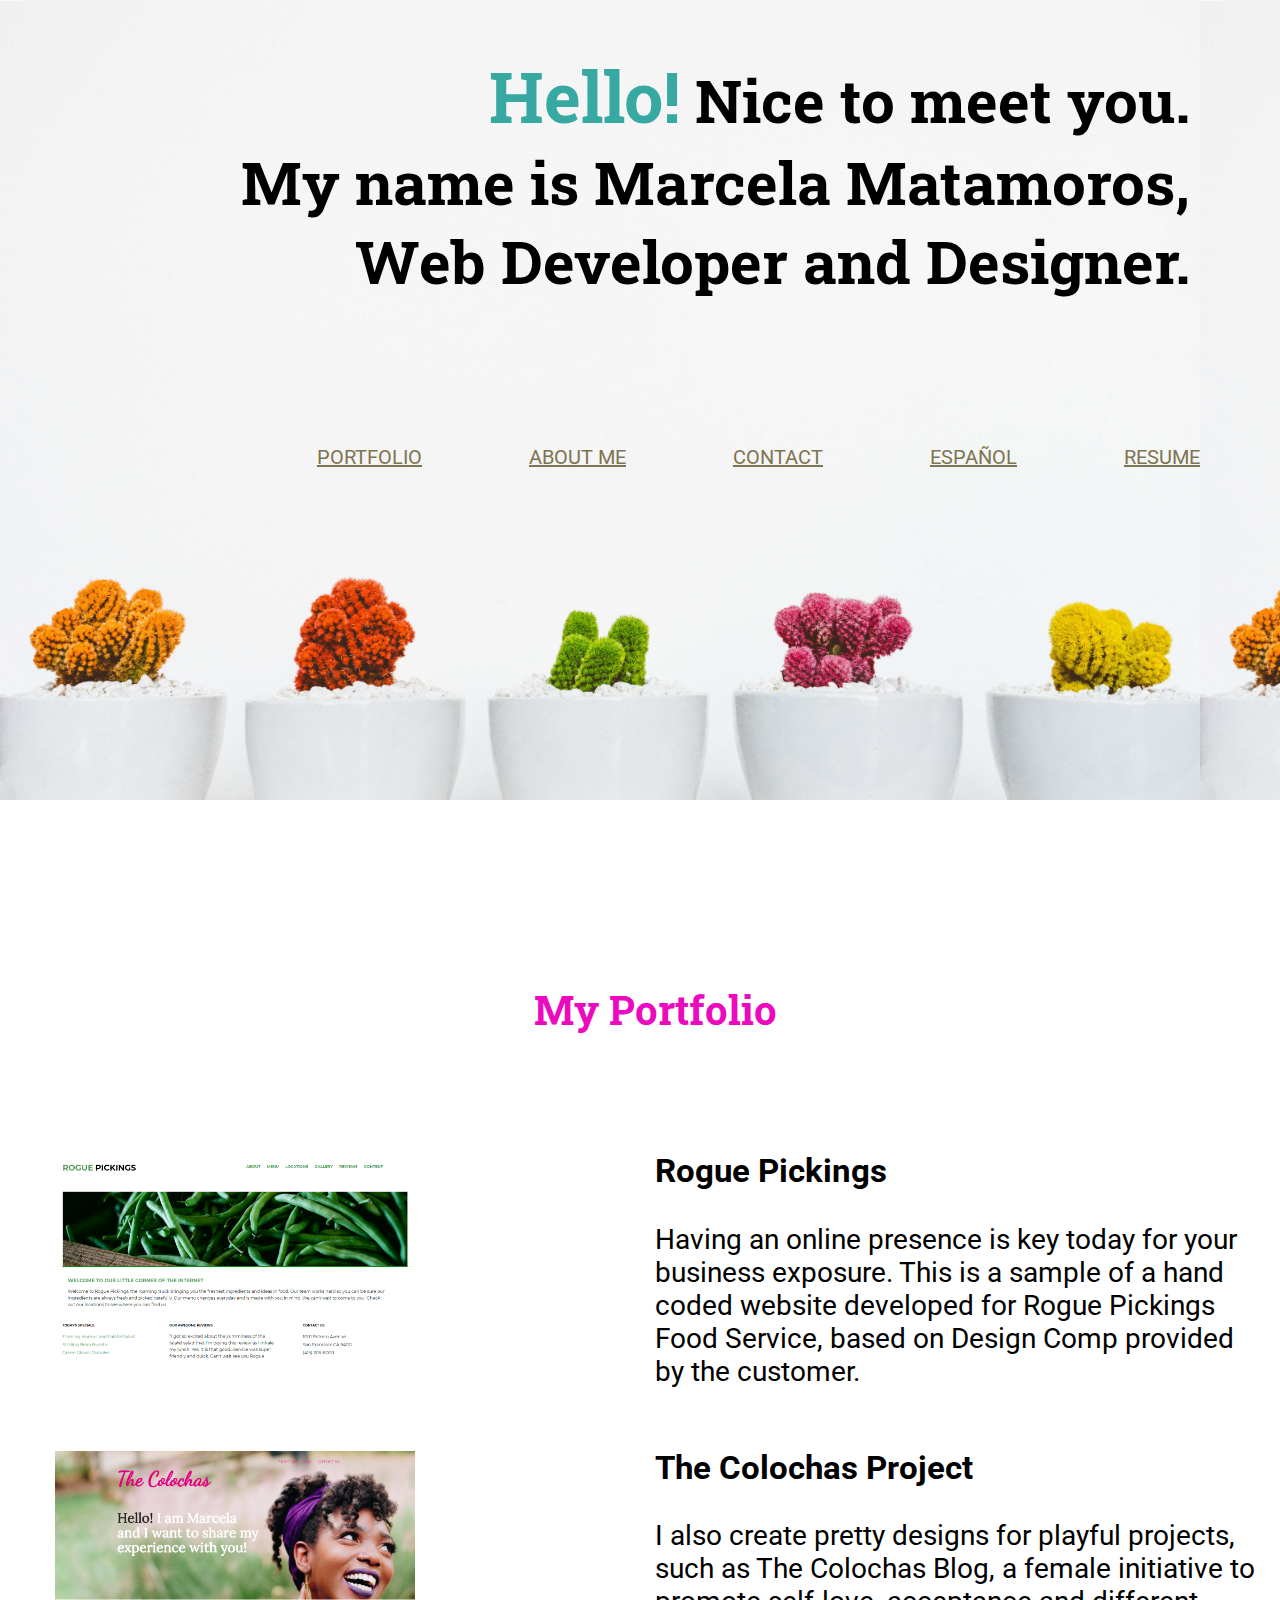
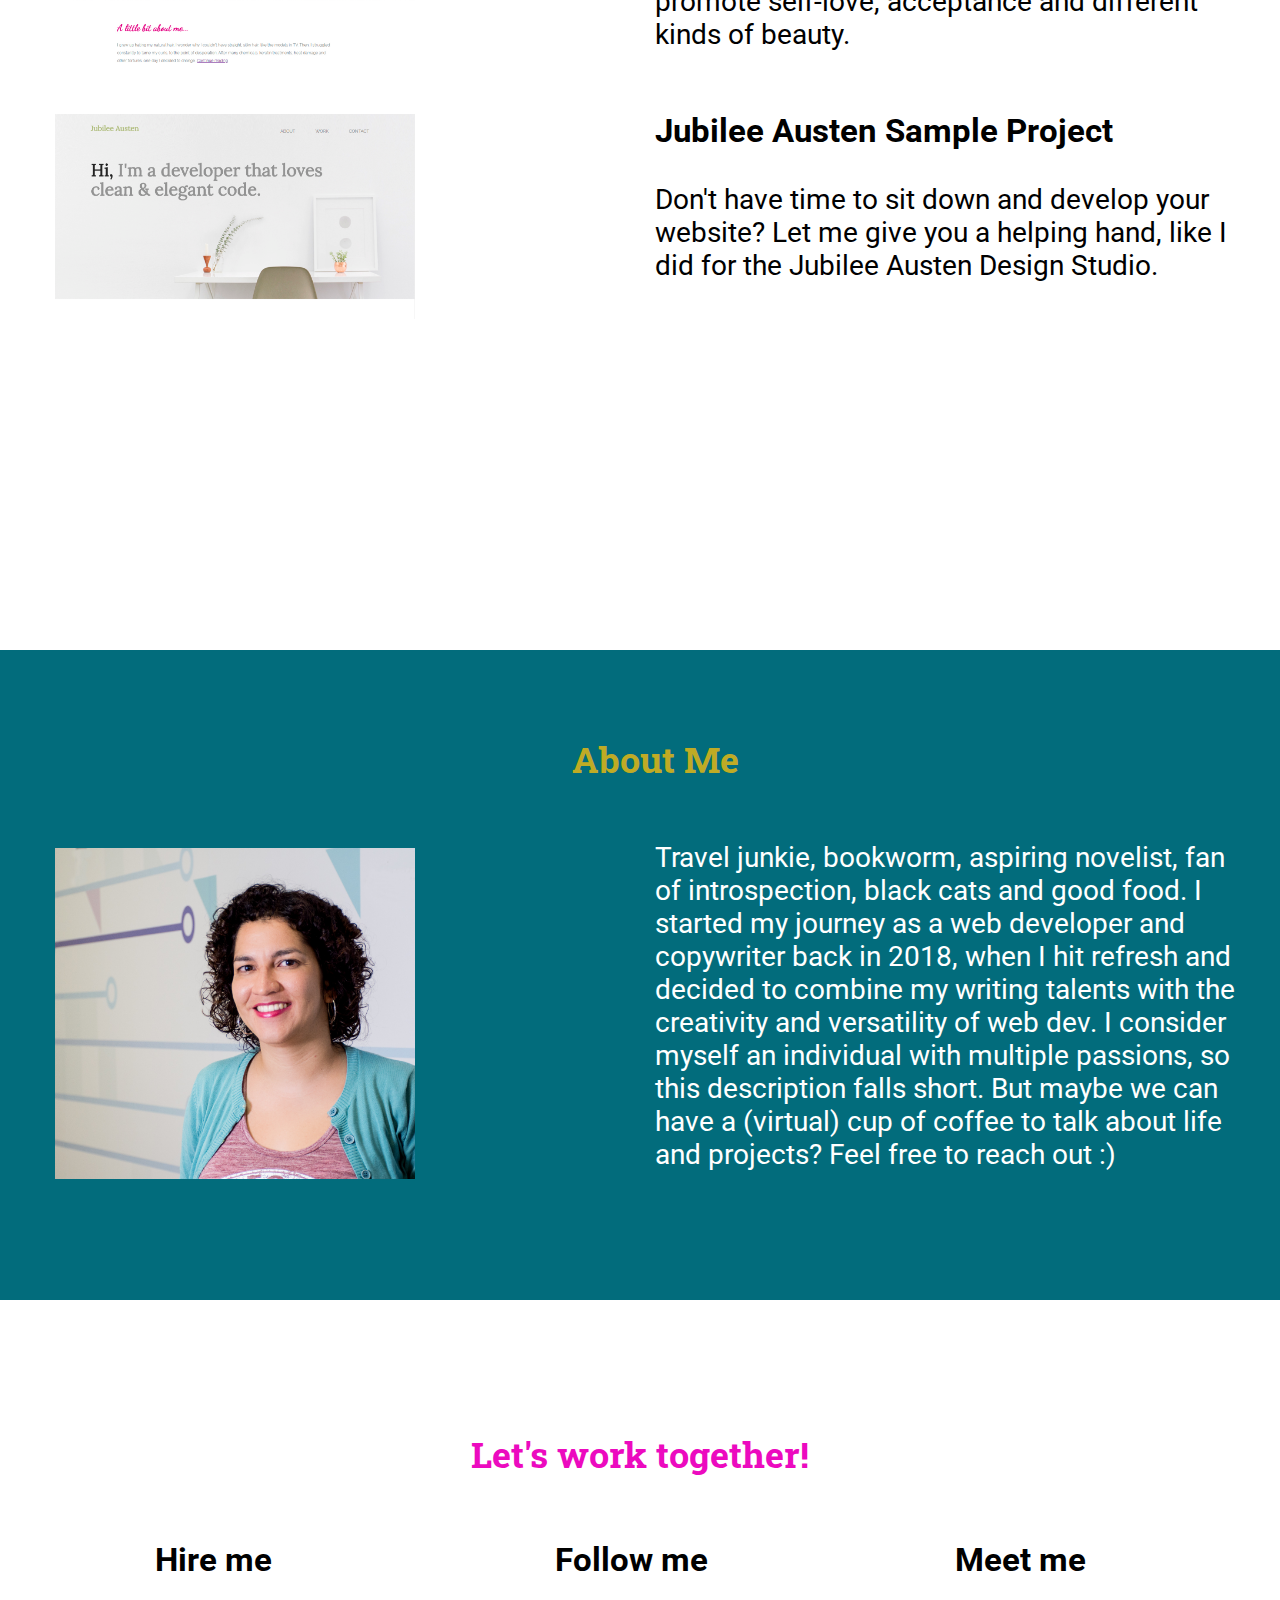
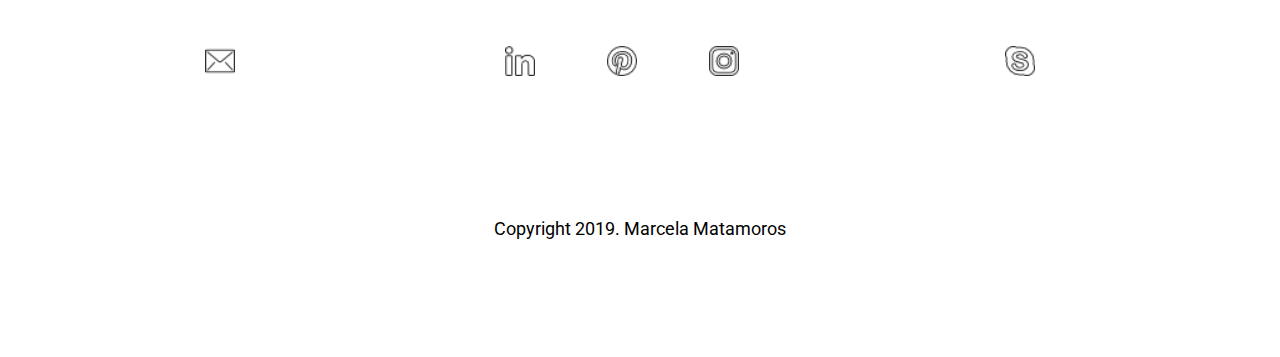
<file: index.html>
<!doctype html>
  <html lang=en>
    <meta charset="utf-8">
    <head>
      <title>Marcela Matamoros - Web Developer and Designer</title>
      <link rel="stylesheet" href="css/normalize.css">
      <link rel="stylesheet" href="css/main.css">
      <link href="https://fonts.googleapis.com/css?family=Roboto|Roboto+Slab" rel="stylesheet">
    </head>

<!-------Body section of page starts here-------->
    <body>

<!------Header section starts here---->
      <header>
        <div class="full-width">
          <h1><span>Hello!</span> Nice to meet you.
            <br>
            My name is Marcela Matamoros,
            <br> Web Developer and Designer.</h1>
        </div>

        <div class="full-width">
          <nav>
            <ul>
              <li><a href="#portfolio">Portfolio</a></li>
              <li><a href="#about">About Me</a></li>
              <li><a href="#contact">Contact</a></li>
              <li><a href="spanish/index.html">Español</a></li>
              <li><a href="resume/index.html">Resume</a><li>
            </ul>
          </nav>
        </div>
      </header>

<!----Main section starts here----->

      <main>
<!----Portfolio section------>

        <section id="portfolio">
          <div class="full-width">
            <h2>My Portfolio</h2>

            <div class="half-width">
              <a href="rogue-pickings/index.html" target="blank"><img src="img/rogue-pickings.jpg" alt="Rogue Pickings Sample"/></a>
            </div>

            <div class="half-width">
              <h3>Rogue Pickings</h3>
                <p>Having an online presence is key today for your business exposure. This is a sample of a hand coded website developed for Rogue Pickings Food Service,
                based on Design Comp provided by the customer.</p>
            </div>

            <div class="half-width">
              <a href="crespitica-blog/index.html" target="blank"><img class="portfolioimage" src="img/colochas.jpg" alt="Colochas Project Sample"/></a>
            </div>

            <div class="half-width">
              <h3>The Colochas Project</h3>
                <p>I also create pretty designs for playful projects, such as The Colochas Blog, a female initiative
            to promote self-love, acceptance and different kinds of beauty. </p>
            </div>

            <div class="half-width">
              <a href="my-jubilee-austen/index.html" target="blank"><img class="portfolioimage" src="img/jubilee-austen.jpg" alt="Jubilee Austen Project"/></a>
            </div>

            <div class="half-width">
              <h3>Jubilee Austen Sample Project</h3>
                <p>Don't have time to sit down and develop your website? Let me give you a helping hand, like I
              did for the Jubilee Austen Design Studio.</p>
            </div>
          </div>
        </section>

  <!---------About section---------->

        <section id="about">
          <div class="full-width">
            <h2>About Me</h2>

            <div class="half-width">
              <img src="img/about-me-picture.jpg" alt="Marcela Matamoros picture"/>
            </div>

            <div class="half-width">
              <p>Travel junkie, bookworm, aspiring novelist, fan of introspection, black cats and good food.
                I started my journey as a web developer and copywriter back in 2018, when I hit refresh
                and decided to combine my writing talents with the creativity and versatility of web dev.
                I consider myself an individual with multiple passions, so this description falls short. But maybe
                we can have a (virtual) cup of coffee to talk about life and projects? Feel free to reach out :)</p>
            </div>
          </div>
        </section>

<!------Contact section--------------->

        <section id="contact">
          <div class="full-width">
            <h2>Let's work together!</h2>

            <div class="third-width">
              <h3>Hire me</h3>
                <a href="mailto:marcela.matamoros@outlook.com"><img class="icon" id="hireme" src="img/email.png" alt="marcela.matamoros@outlook.com"/></a>
            </div>

            <div class="third-width">
              <h3>Follow me</h3>
                <ul>
                  <li><a href="https://www.linkedin.com/in/marcela-matamoros-43237b11/"><img class="icon" src="img/linkedin.png" alt="Marcela's LinkedIn Profile"/></a></li>
                  <li><a href="https://www.pinterest.es/intraveltica/"><img class="icon" src="img/pinterest.png" alt="Marcela's Pinterest"/></a></li>
                  <li><a href="https://www.instagram.com/intraveltica"><img class="icon" src="img/instagram.png" alt="Marcela's Instagram"/></a></li>
                  </ul>
            </div>

            <div class="third-width">
              <h3>Meet me</h3>
                <a href="https://join.skype.com/invite/JKVcVPdLU6xg"><img class="icon" id="meetme" src="img/skype.png" alt="Username:Marcela.Matamoros"/></a>
            </div>
          </div>
        </section>
      </main>

<!-------Footer section starts here------->

      <footer>
        <p>Copyright 2019. Marcela Matamoros</p>
      </footer>
    </body>
</html>
</file>
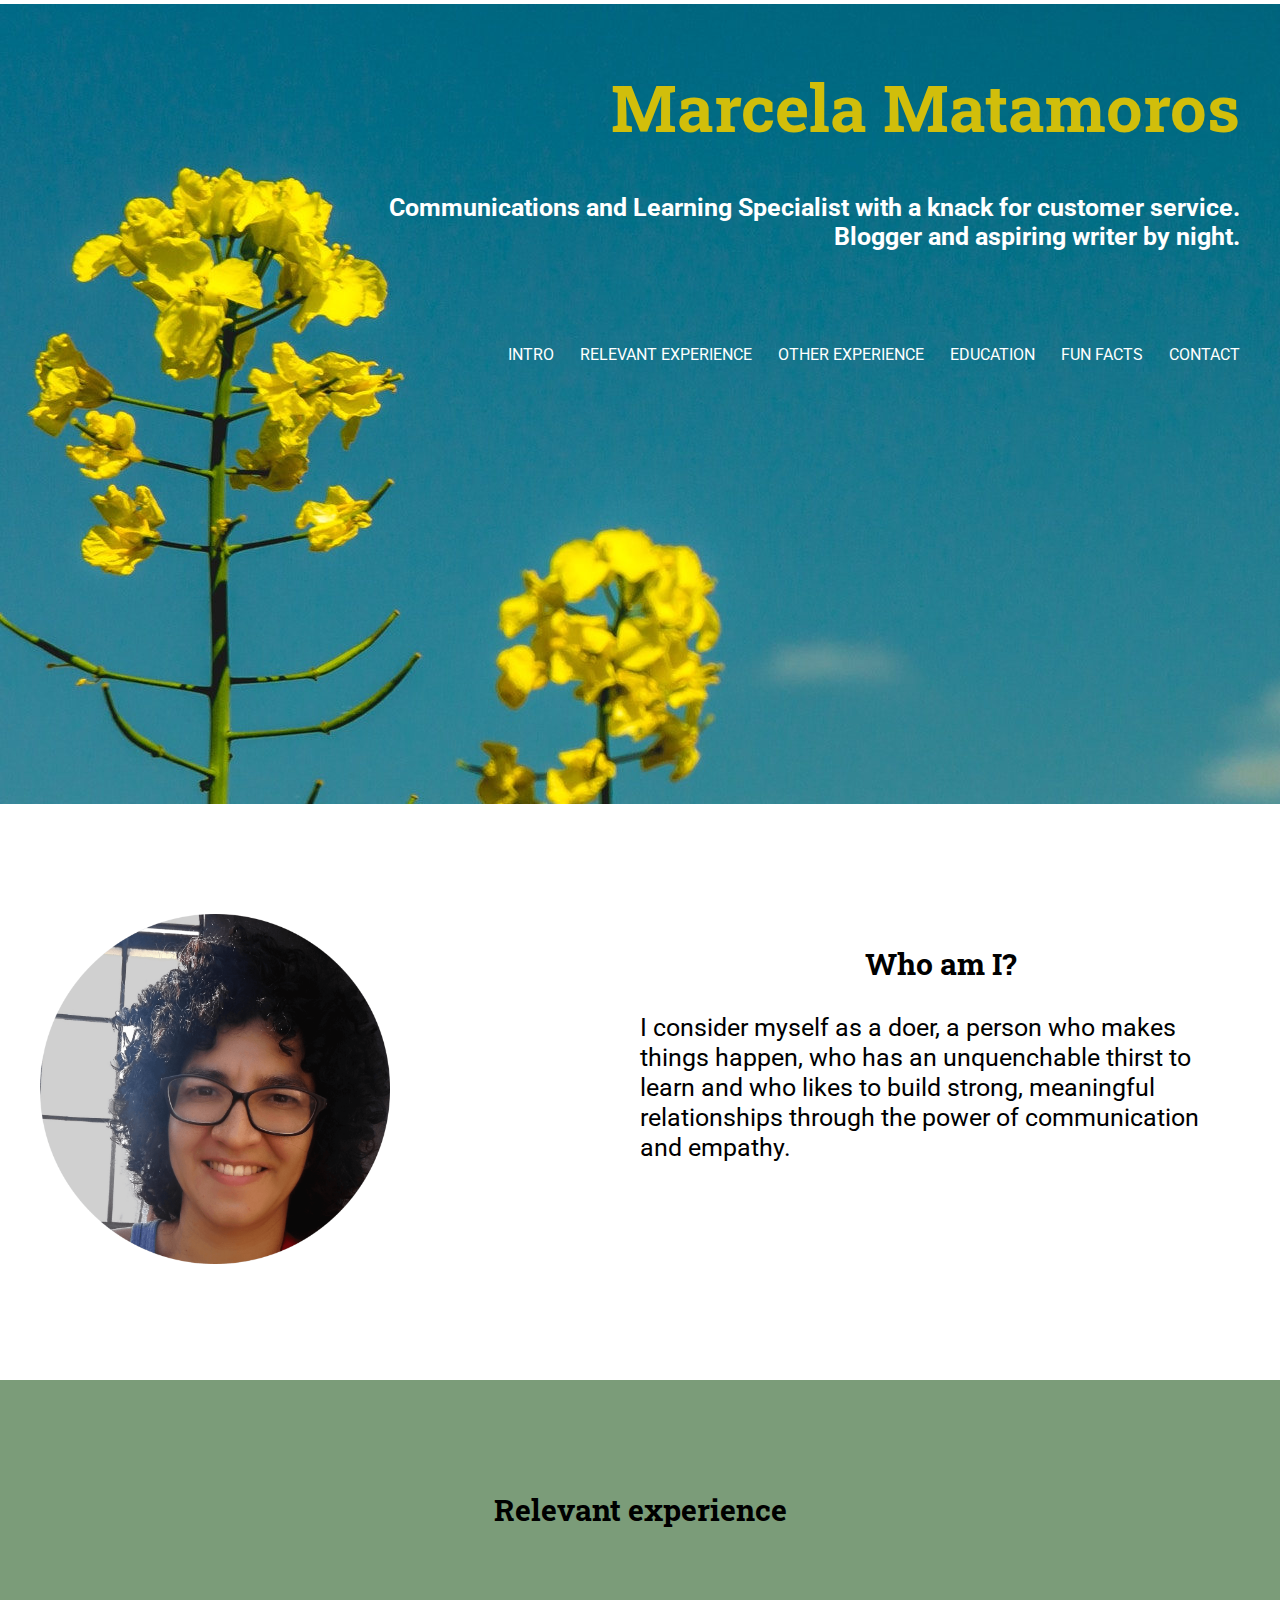
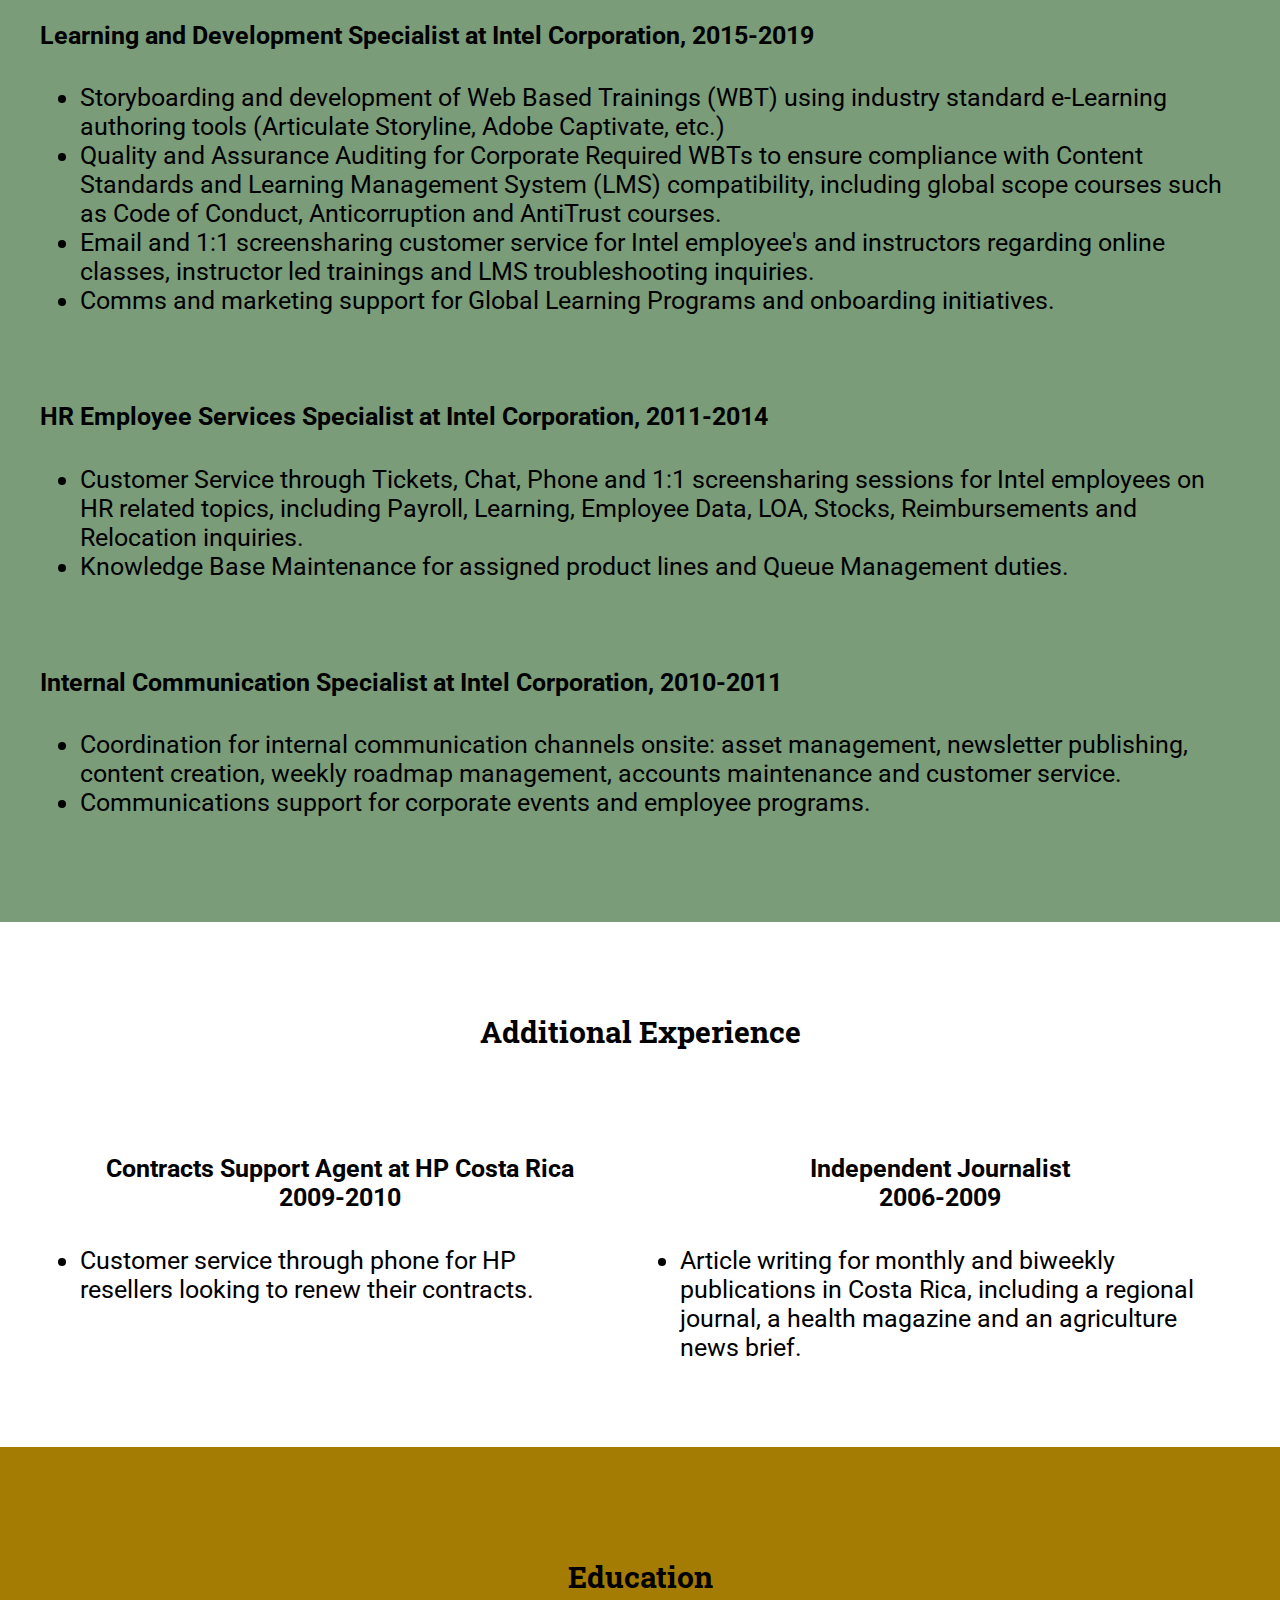
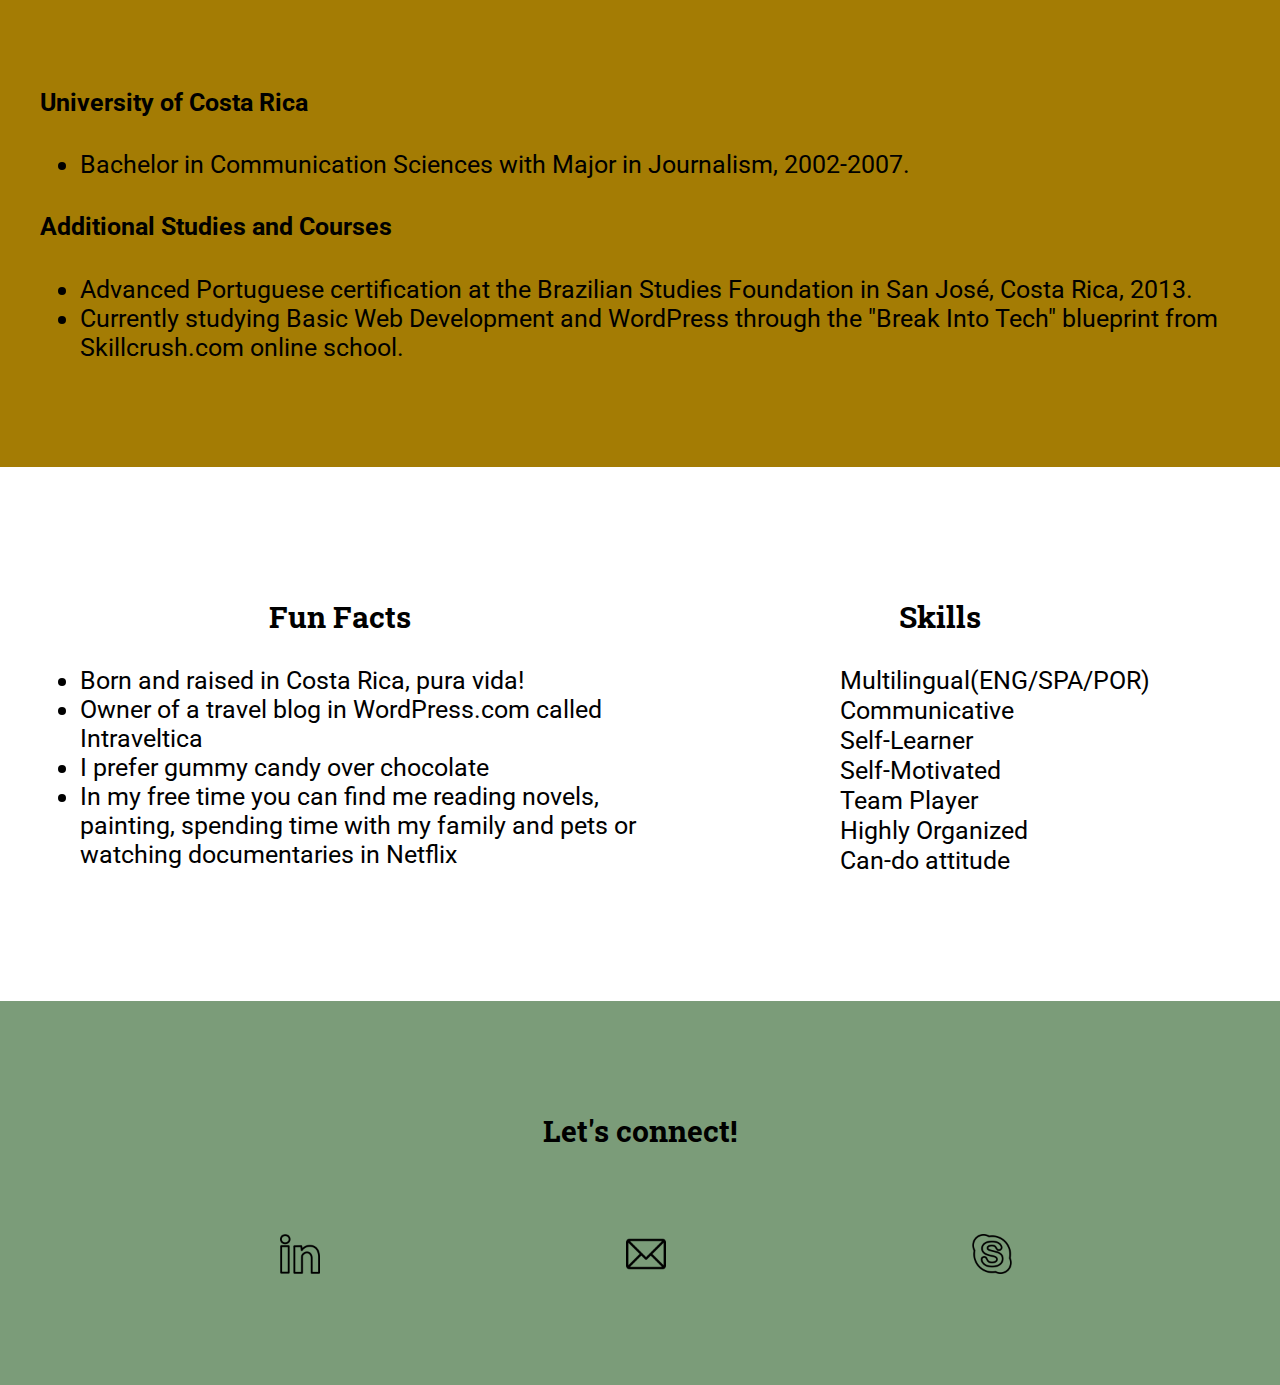
<file: resume/index.html>
<!doctype html>
  <html>
    <meta charset="utf-8"
      <head>
        <title>Marcela Matamoros Resume</title>
          <link href="https://fonts.googleapis.com/css?family=Roboto|Roboto+Slab" rel="stylesheet">
          <link rel="stylesheet" href="css/normalize.css">
          <link rel="stylesheet" href="css/main.css">
     </head>

<!--Body section starts here-->
  <body>

<!--Header section starts here. Name and professional title -->

    <header>
      <div class="full-width">
           <h1>Marcela Matamoros</h1>
    <h2>Communications and Learning Specialist with a knack for customer service.
      <br> Blogger and aspiring writer by night.</h2>
    </div>

  <div class="full-width">
    <nav>
      <ul>
        <li><a href="#intro">Intro</a></li>
        <li><a href="#relevantexperience">Relevant Experience</a></li>
        <li><a href="#additionalexperience">Other Experience</a></li>
        <li><a href="#education">Education</a></li>
        <li><a href="#funfacts">Fun Facts</a></li>
        <li><a href="#contact">Contact</a></li>


        </nav>
      </div>
    </header>

<!--Main section/Resume sections start here-->
<main>

<!--Intro section starts here-->

 <section id="intro">
   <div class="full-width">

       <div class="half-width">
       <img src="img/marcepic.png" alt="Marcela Pic" width=350px;/>
     </div>

     <div class="half-width">
       <h3>Who am I?</h3>
        <p> I consider myself
          as a doer, a person who makes things happen, who has an unquenchable thirst
          to learn and who likes to build strong, meaningful relationships through
          the power of communication and empathy.

       </p>
   </div>
   </div>

<!--Relevant Experience section starts here-->

  <section id="relevantexperience">
    <div class="full-width">
      <h3>Relevant experience</h3>
      <br>
      <h4>Learning and Development Specialist at Intel Corporation, 2015-2019</h4>
        <ul>
      <li>Storyboarding and development of Web Based Trainings (WBT) using industry standard e-Learning authoring tools (Articulate Storyline, Adobe Captivate, etc.) </li>
      <li>Quality and Assurance Auditing for Corporate Required WBTs to ensure compliance with Content Standards and Learning Management System (LMS) compatibility, including global scope courses such as Code of Conduct, Anticorruption and AntiTrust courses.</li>
      <li>Email and 1:1 screensharing customer service for Intel employee's and instructors regarding online classes, instructor led trainings and LMS troubleshooting inquiries.</li>
      <li>Comms and marketing support for Global Learning Programs and onboarding initiatives.</li>
        </ul>
      <br>
      <h4>HR Employee Services Specialist at Intel Corporation, 2011-2014</h4>
        <ul>
      <li>Customer Service through Tickets, Chat, Phone and 1:1 screensharing sessions for Intel employees on HR related topics, including Payroll, Learning, Employee Data, LOA, Stocks, Reimbursements and Relocation inquiries.</li>
      <li>Knowledge Base Maintenance for assigned product lines and Queue Management duties.</li>
        </ul>
        <br>
      <h4>Internal Communication Specialist at Intel Corporation, 2010-2011</h4>
        <ul>
      <li>Coordination for internal communication channels onsite: asset management, newsletter publishing, content creation, weekly roadmap management, accounts maintenance and customer service.</li>
      <li>Communications support for corporate events and employee programs.</li>
        </ul>
    </div>
  </section>

<!--Additional experience section starts here-->

  <section id="additionalexperience">

    <div class="full-width">
        <h3>Additional Experience</h3>

      <div class="half-width">
       <h4>Contracts Support Agent at HP Costa Rica
        <br>2009-2010</h4>
       <ul>
      <li>Customer service through phone for HP
        <br>resellers looking to renew their contracts.</li>
      </ul>
      </div>

     <div class="half-width">
      <h4>Independent Journalist
      <br>2006-2009</h4>
      <ul>
      <li>Article writing for monthly and biweekly publications in Costa Rica, including a regional journal, a health magazine and an agriculture news brief.</li>
      </ul>
     </div>

    </div>

  </section>

<!--Education section starts here-->

<section id="education">

  <div class="full-width">
    <h3>Education</h3>
    <br>
    <h4>University of Costa Rica</h4>
    <ul>
      <li>Bachelor in Communication Sciences with Major in Journalism, 2002-2007.</li>
    </ul>
    <h4>Additional Studies and Courses</h4>
    <ul>
      <li>Advanced Portuguese certification at the Brazilian Studies Foundation in San José, Costa Rica, 2013.</li>
      <li>Currently studying Basic Web Development and WordPress through the "Break Into Tech" blueprint from Skillcrush.com online school.</li>
    </ul>
      </div>
    </section>

<!--Skills and Fun Facts section starts here-->

   <section id="funfacts">

    <div class="full-width">

      <div class="half-width">
         <h3>Fun Facts</h3>
         <ul>
         <li>Born and raised in Costa Rica, pura vida!</li>
         <li>Owner of a travel blog in WordPress.com called Intraveltica</li>
         <li>I prefer gummy candy over chocolate</li>
         <li>In my free time you can find me reading novels, painting, spending time with my family and pets or watching documentaries in Netflix  </li>
           </ul>
       </div>


      <div class="half-width">
        <h3>Skills</h3>
          <p>Multilingual(ENG/SPA/POR)
            Communicative<br>Self-Learner<br>Self-Motivated<br>Team Player<br>Highly Organized<br>Can-do attitude
          </p>

      </div>


     </div>

  </section>

<!--Contact section starts here-->

  <section id="contact">

    <div class="full-width">
      <h3>Let's connect!</h3>
      <br>
      <ul>
        <li><a href="https://www.linkedin.com/in/marcela-matamoros-43237b11/"><img src="img/linkedin.png" alt="Linked In Profile"/></a></li>
        <li><a href="mailto:marcelu83@gmail.com"><img src="img/email.png" alt="Email Address"/></a></li>
        <li><a href="https://join.skype.com/invite/JKVcVPdLU6xg"><img src="img/skype.png" alt="Skype User Name"/></a></li>
        </ul>
    </div>
  </section>

  </main>

    </body>
  </html>
</file>
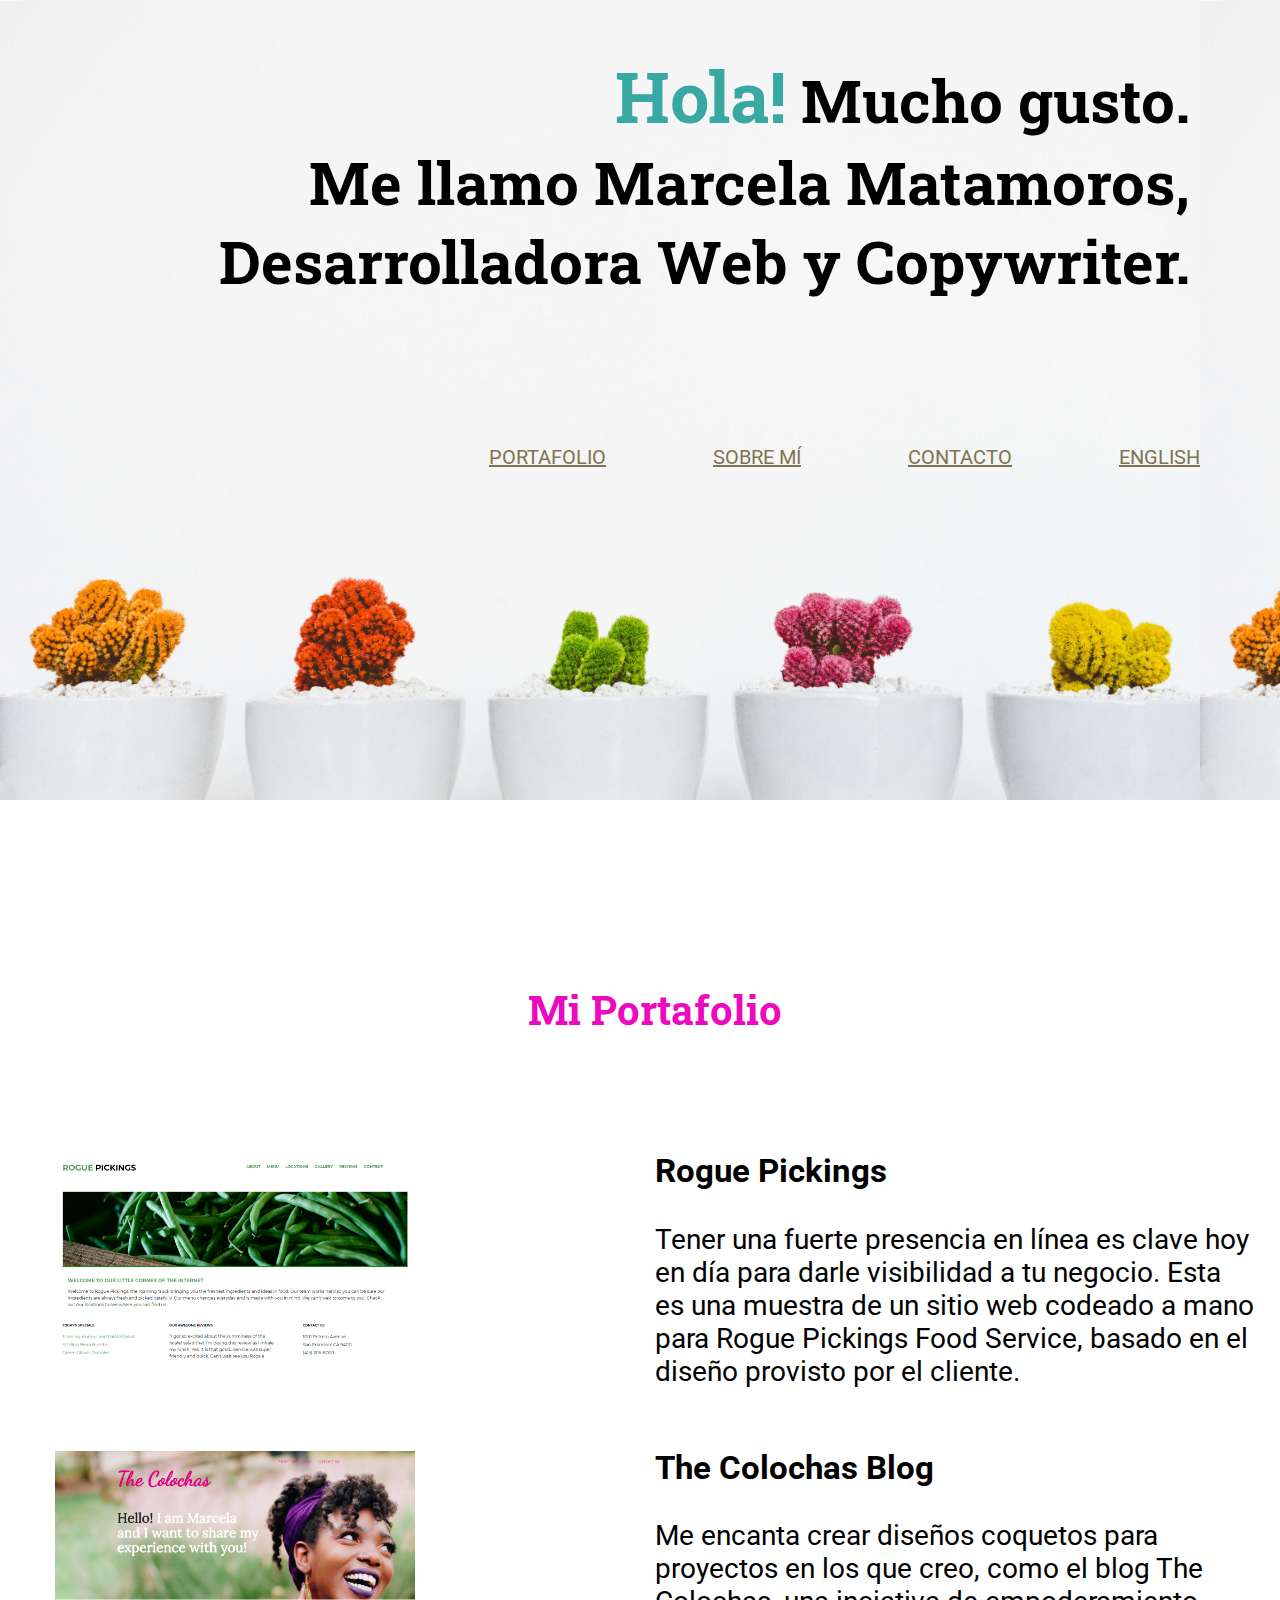
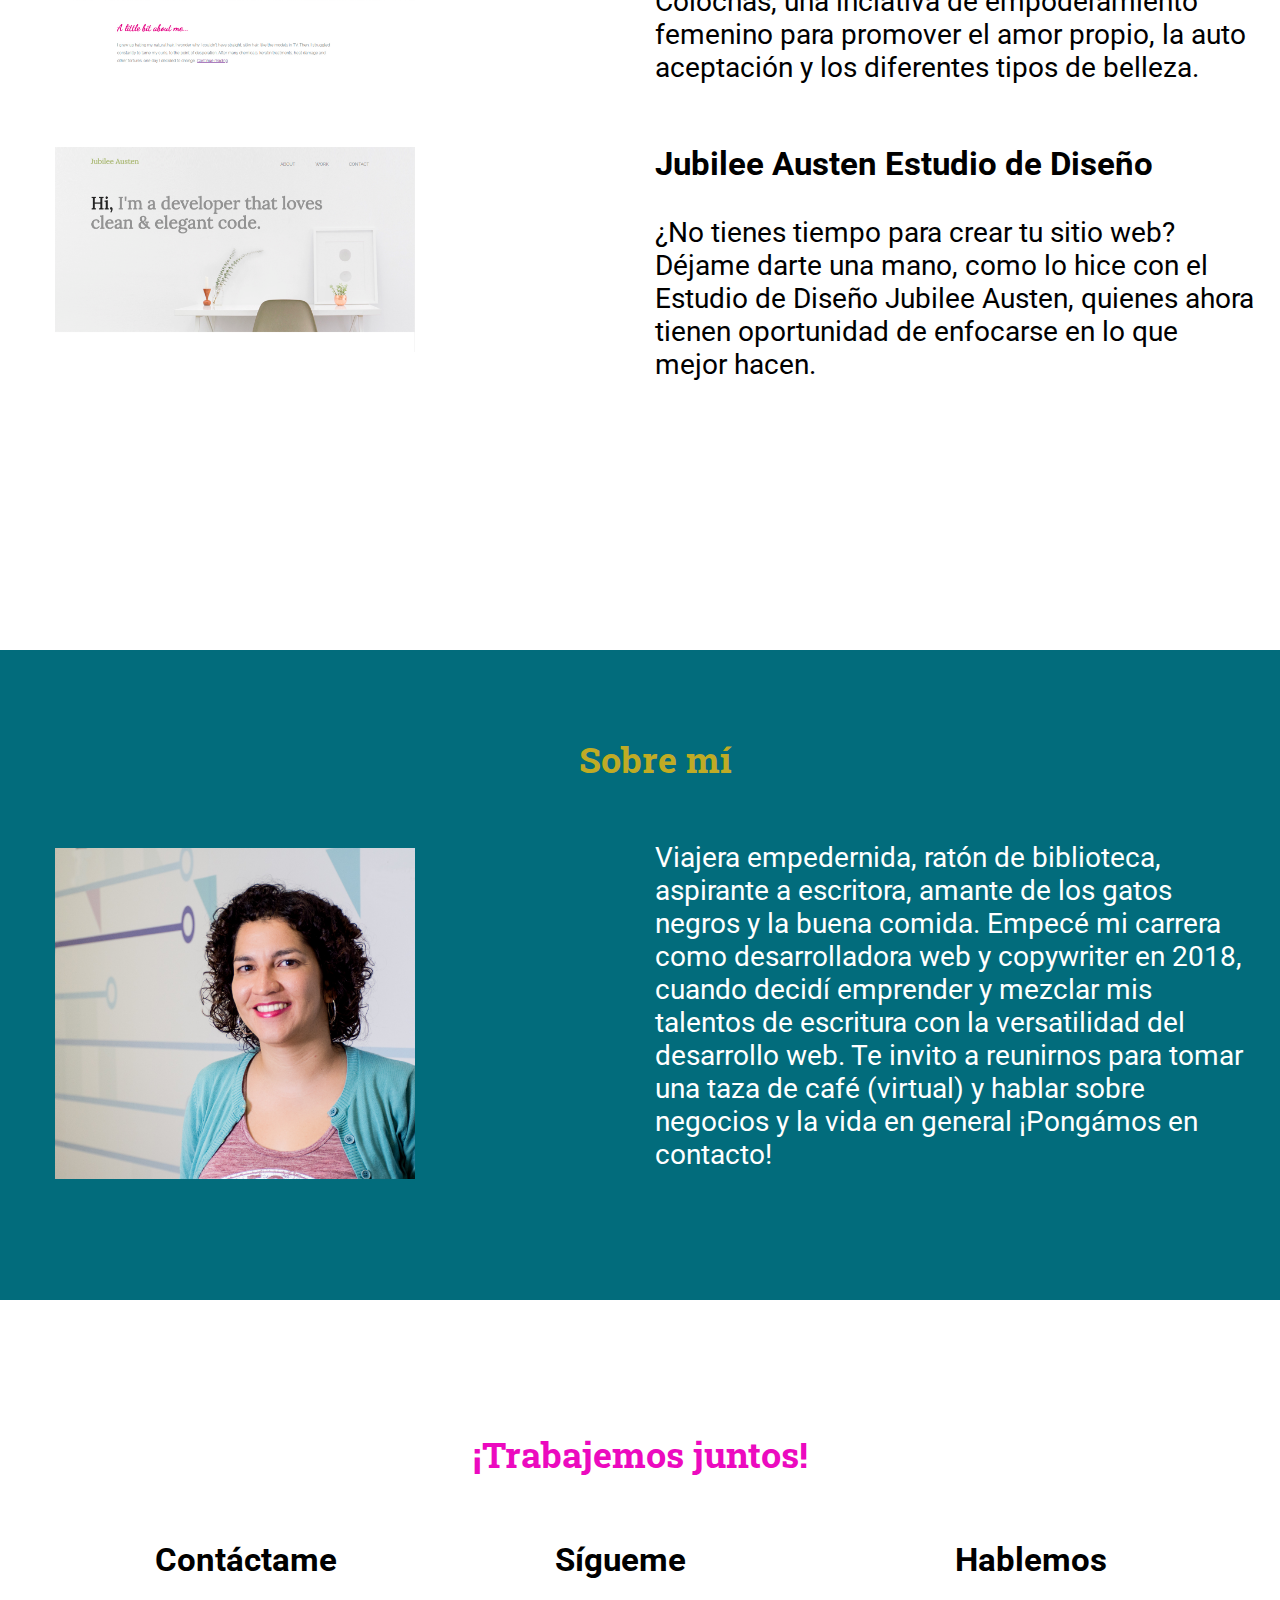
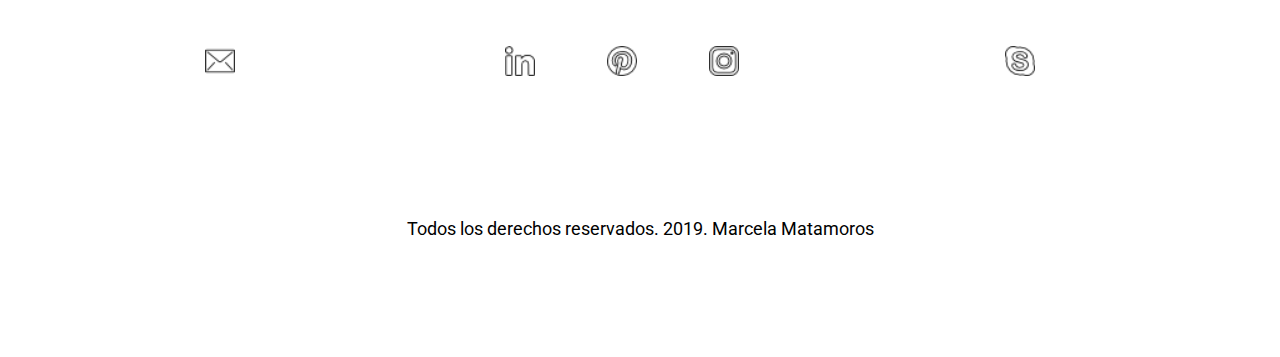
<file: spanish/index.html>
<!doctype html>
<html lang=es>
  <meta charset="utf-8">
    <head>
        <title>Marcela Matamoros - Desarrollo Web y CopyWriting</title>
        <link rel="stylesheet" href="../css/normalize.css">
        <link rel="stylesheet" href="../css/main.css">
        <link href="https://fonts.googleapis.com/css?family=Roboto|Roboto+Slab" rel="stylesheet">
    </head>

<!---------Body section of page starts here--------->

    <body>

    <!------Header section starts here---->

      <header>
        <div class="full-width">
            <h1><span>Hola!</span> Mucho gusto.
              <br>
              Me llamo Marcela Matamoros,
              <br>
              Desarrolladora Web y Copywriter.
            </h1>
        </div>

        <div class="full-width">
              <nav>
                <ul>
                  <li><a href="#portfolio">Portafolio</a></li>
                  <li><a href="#about">Sobre mí</a></li>
                  <li><a href="#contact">Contacto</a></li>
                  <li><a href="../index.html">English</a></li>
                </ul>
              </nav>
          </div>
        </header>

  <!----Main section of page starts here----->

      <main>

<!----Portfolio section------>
        <section id="portfolio">

          <div class="full-width">
            <h2>Mi Portafolio</h2>

              <div class="half-width">
                <img src="../img/rogue-pickings.jpg" alt="Rogue Pickings Sample"/>
              </div>

              <div class="half-width">
                <h3>Rogue Pickings</h3>
                  <p>Tener una fuerte presencia en línea es clave hoy en día para darle visibilidad a tu negocio. Esta es una muestra de un sitio web codeado a mano para Rogue Pickings Food Service,
                basado en el diseño provisto por el cliente.</p>
              </div>

              <div class="half-width">
                <img src="../img/colochas.jpg" alt="Colochas Project Sample"/>
              </div>

              <div class="half-width">
                <h3>The Colochas Blog </h3>
                  <p>Me encanta crear diseños coquetos para proyectos en los que creo, como el blog The Colochas, una inciativa de empoderamiento femenino
                      para promover el amor propio, la auto aceptación y los diferentes tipos de belleza.</p>
              </div>

              <div class="half-width">
                <img src="../img/jubilee-austen.jpg" alt="Jubilee Austen Project"/>
              </div>

              <div class="half-width">
                <h3>Jubilee Austen Estudio de Diseño</h3>
                  <p>¿No tienes tiempo para crear tu sitio web? Déjame darte una mano, como lo hice con el Estudio de Diseño Jubilee Austen,
                    quienes ahora tienen oportunidad de enfocarse en lo que mejor hacen.</p>
              </div>
          </div>
        </section>

  <!---------About section---------->

        <section id="about">
          <div class="full-width">
            <h2>Sobre mí</h2>

              <div class="half-width">
                <img src="../img/about-me-picture.jpg" alt="Marcela Matamoros picture"/>
              </div>

              <div class="half-width">
                <p>Viajera empedernida, ratón de biblioteca, aspirante a escritora, amante de los gatos negros y la buena comida.
              Empecé mi carrera como desarrolladora web y copywriter en 2018, cuando decidí emprender y mezclar mis talentos de escritura con
              la versatilidad del desarrollo web. Te invito a reunirnos para tomar una taza de café (virtual) y hablar sobre negocios y la vida en general ¡Pongámos en contacto!
                </p>
              </div>
          </div>
        </section>

<!------Contact section--------------->

        <section id="contact">
          <div class="full-width">
            <h2>¡Trabajemos juntos!</h2>

              <div class="third-width">
                <h3>Contáctame</h3>
                  <a href="mailto:marcela.matamoros@outlook.com"><img class="icon" id="hireme" src="../img/email.png" alt="marcela.matamoros@outlook.com"/></a>
              </div>

              <div class="third-width">
                <h3>Sígueme</h3>
                  <ul>
                    <li><a href="https://www.linkedin.com/in/marcela-matamoros-43237b11/"><img class="icon" src="../img/linkedin.png" alt="Marcela's LinkedIn Profile"/></a></li>
                    <li><a href="https://www.pinterest.es/intraveltica/"><img class="icon" src="../img/pinterest.png" alt="Marcela's Pinterest"/></a></li>
                    <li><a href="https://www.instagram.com/intraveltica"><img class="icon" src="../img/instagram.png" alt="Marcela's Instagram"/></a></li>
                  </ul>

              </div>

              <div class="third-width">
                <h3>Hablemos</h3>
                  <a href="https://join.skype.com/invite/JKVcVPdLU6xg"><img class="icon" id="meetme" src="../img/skype.png" alt="Username:Marcela.Matamoros"/></a>
              </div>

            </div>

          </section>

        </main>

<!-------Footer section starts here------->

        <footer>
          <p>Todos los derechos reservados. 2019. Marcela Matamoros</p>
        </footer>
    </body>
</html>
</file>
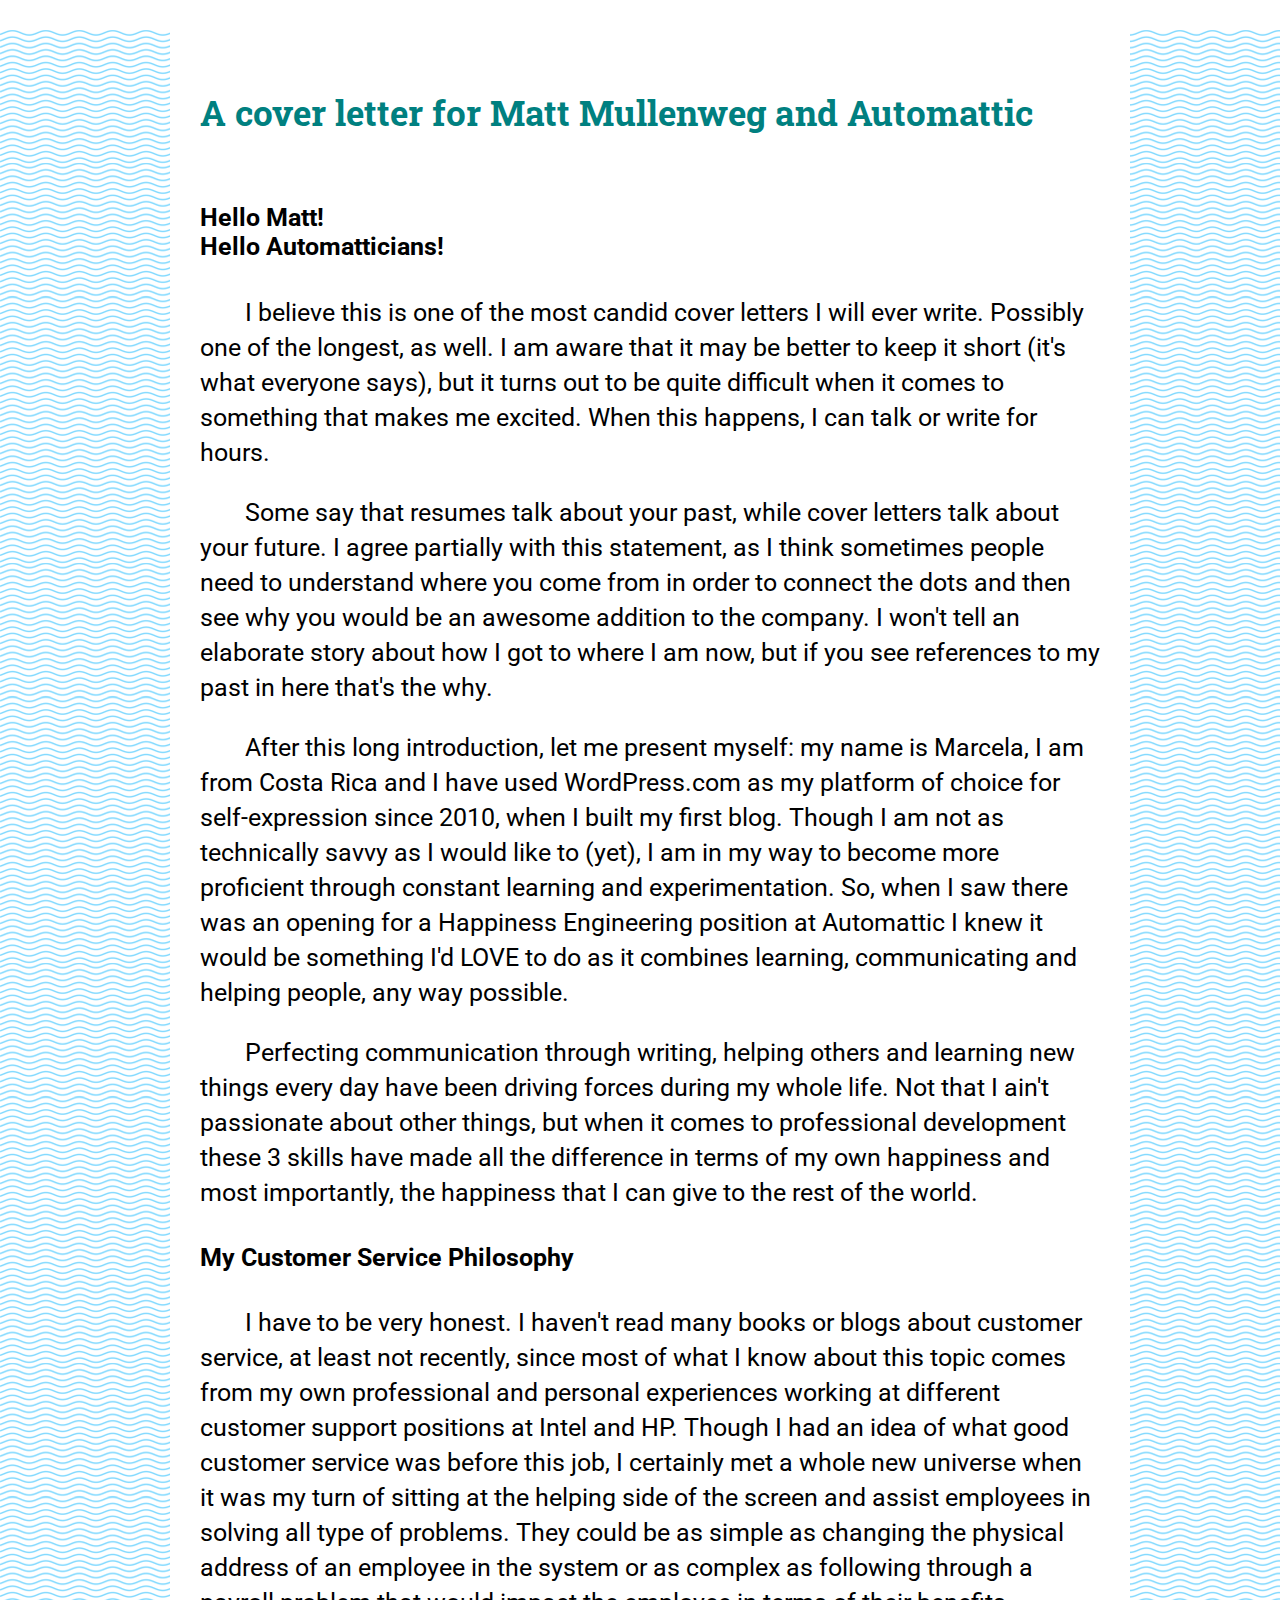
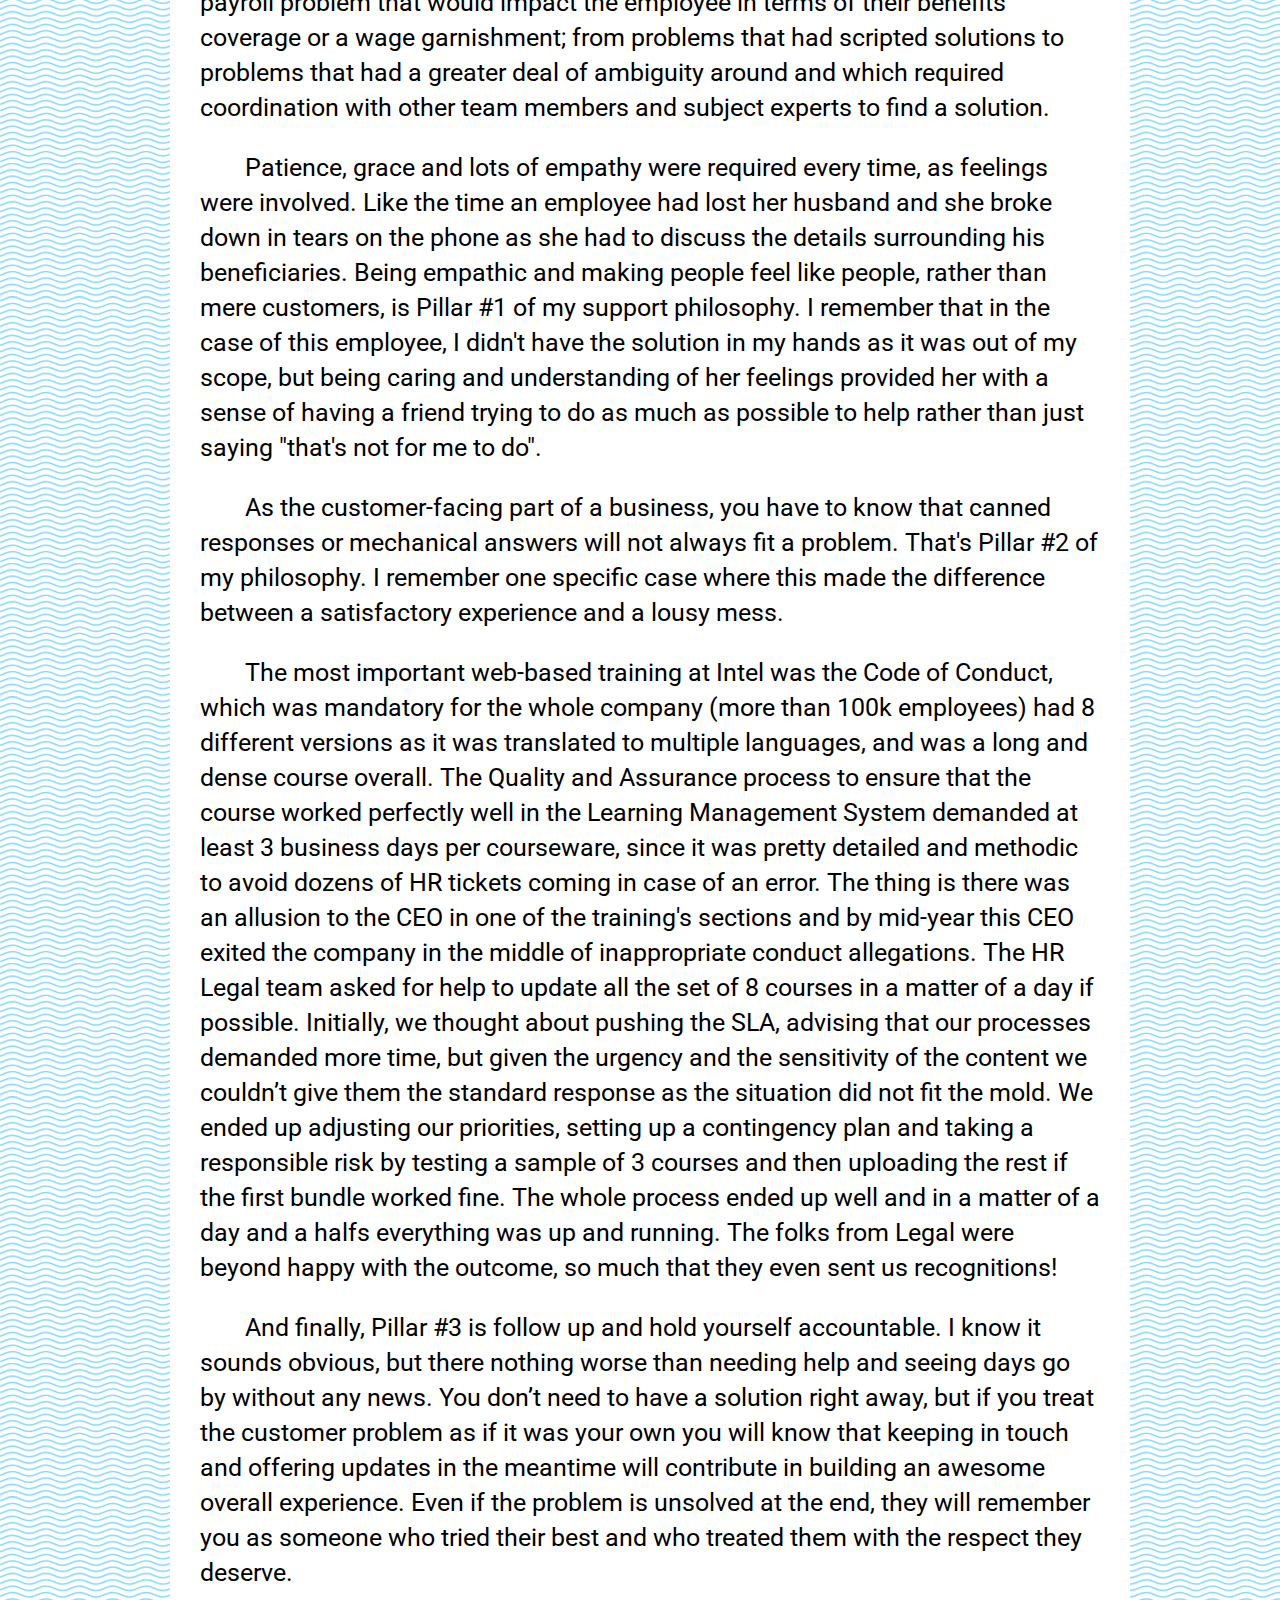
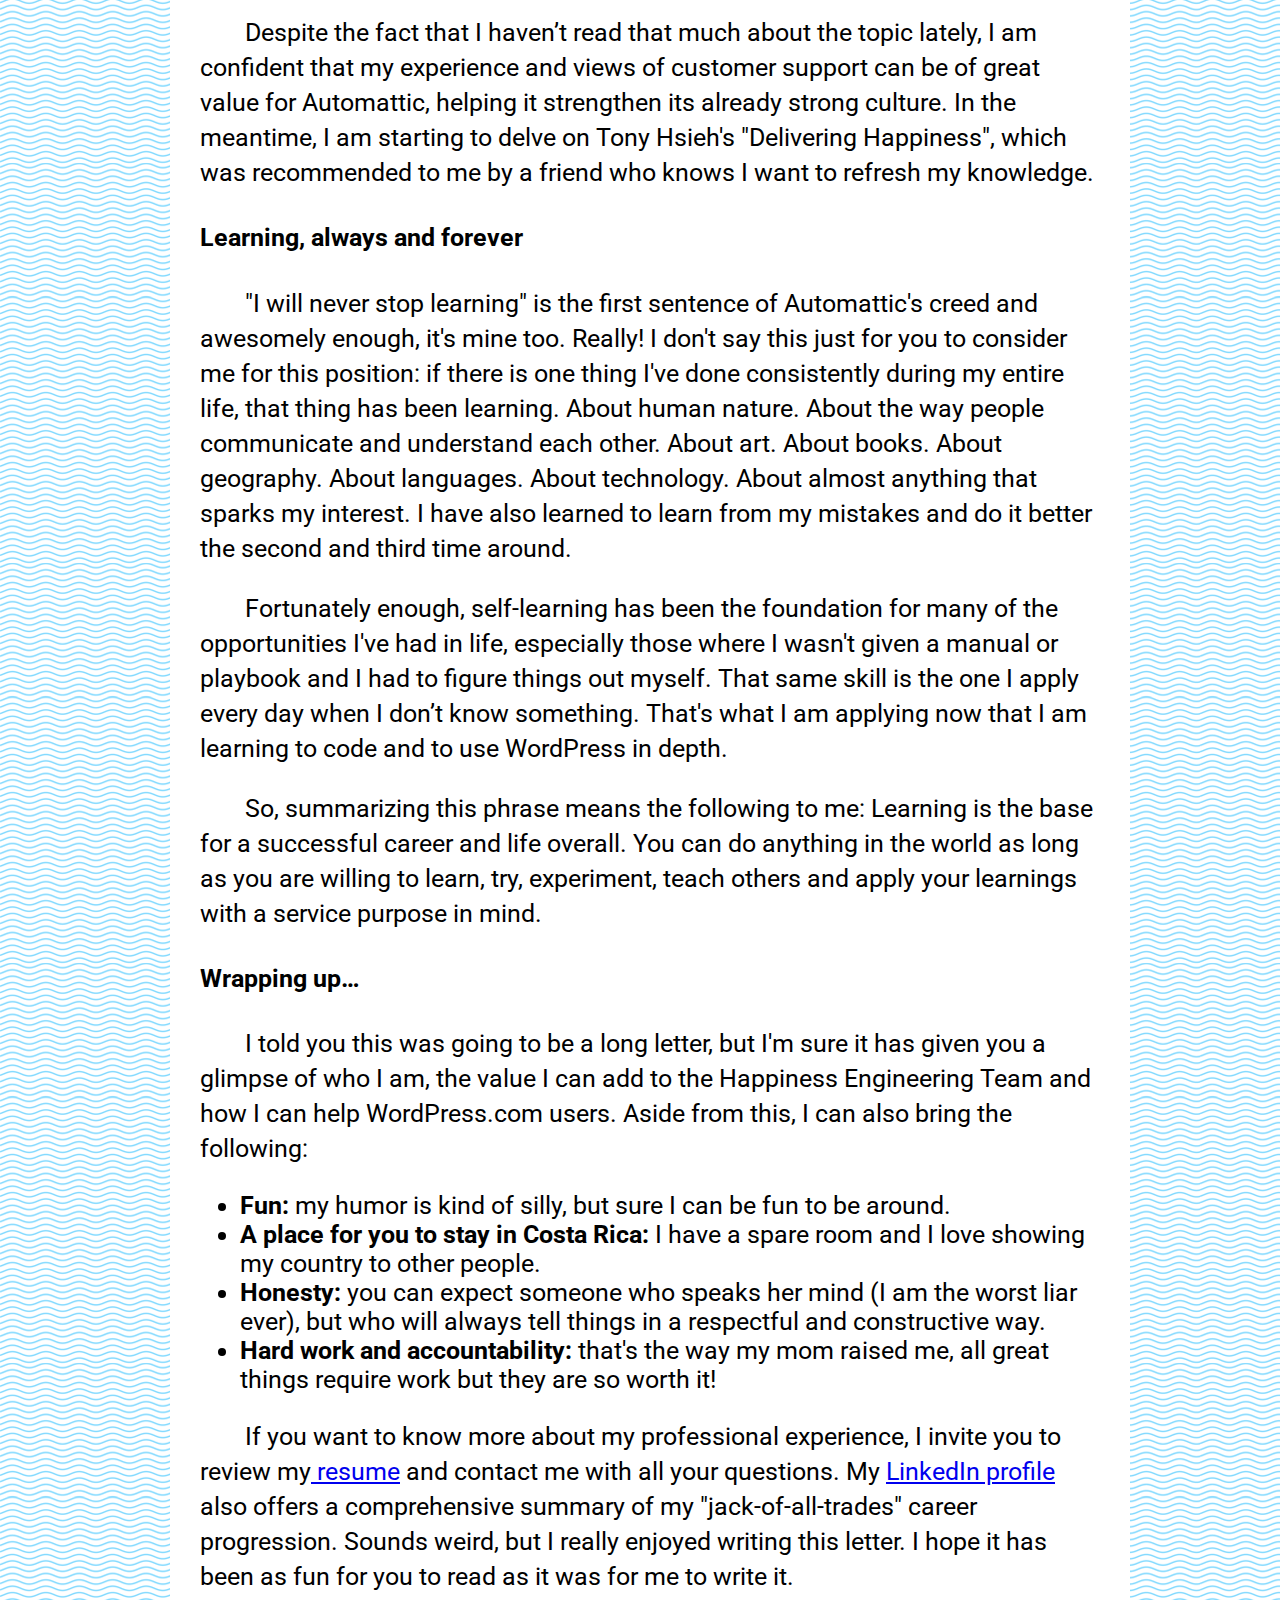
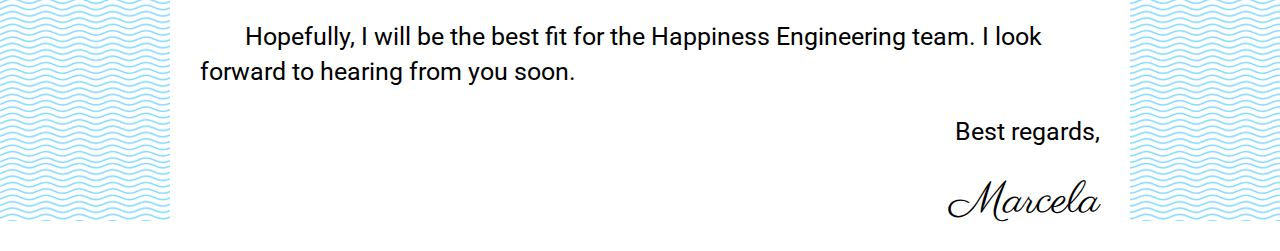
<file: resume/cover-letter-automattic/index.html>
<!doctype html>
  <html lang=en>
    <meta charset="utf-8">
    <head>
      <title>A coverletter for Matt and Automattic</title>
      <link rel="stylesheet" href="css/normalize.css">
      <link rel="stylesheet" href="css/main.css">
      <link href="https://fonts.googleapis.com/css?family=Roboto|Roboto+Slab" rel="stylesheet">
      <link href="https://fonts.googleapis.com/css?family=Parisienne" rel="stylesheet">
    </head>

<!-------Body section of page starts here-------->
    <body>
      <main>
      <div class="full">

        <div class="letter-container">
          <h2>A cover letter for Matt Mullenweg and Automattic</h2>
            <h4>Hello Matt!<br>Hello Automatticians!
            </h4>
            <p>I believe this is one of the most candid cover letters I will ever write. Possibly one of the longest, as well.
I am aware that it may be better to keep it short (it's what everyone says), but it turns out to be quite difficult when it comes to something that makes me excited. When this happens, I can talk or write for hours.
              </p>
            <p>Some say that resumes talk about your past, while cover letters talk about your future. I agree partially with this statement, as I think sometimes people need to understand where you come from in order to connect the dots and then see why you would be an awesome addition to the company. I won't tell an elaborate story about how I got to where I am now, but if you see references to my past in here that's the why.
              </p>
            <p>After this long introduction, let me present myself: my name is Marcela, I am from Costa Rica and I have used WordPress.com as my platform of choice for self-expression since 2010, when I built my first blog. Though I am not as technically savvy as I would like to (yet), I am in my way to become more proficient through constant learning and experimentation. So, when I saw  there was an opening for a Happiness Engineering position at Automattic I knew it would be something I'd LOVE to do as it combines learning, communicating and helping people, any way possible.
              </p>
            <p>Perfecting communication through writing, helping others and learning new things every day have been driving forces during my whole life.  Not that I ain't passionate about other things, but when it comes to professional development these 3 skills have made all the difference in terms of my own happiness and most importantly, the happiness that I can give to the rest of the world.
              </p>

          <h4>My Customer Service Philosophy</h4>
            <p>I have to be very honest. I haven't read many books or blogs about customer service, at least not recently, since most of what I know about this topic comes from my own professional and personal experiences working at different customer support positions at Intel and HP. Though I had an idea of what good customer service was before this job, I certainly met a whole new universe when it was my turn of sitting at the helping side of the screen and assist employees in solving all type of problems. They could be as simple as changing the physical address of an employee in the system or as complex as following through a payroll problem that would impact the employee in terms of their benefits coverage or a wage garnishment; from problems that had scripted solutions to problems that had a greater deal of ambiguity around and which required coordination with other team members and subject experts to find a solution.
              </p>
            <p>Patience, grace and lots of empathy were required every time, as feelings were involved.  Like the time an employee had lost her husband and she broke down in tears on the phone as she had to discuss the details surrounding his beneficiaries. Being empathic and making people feel like people, rather than mere customers, is Pillar #1 of my support philosophy. I remember that in the case of this employee, I didn't have the solution in my hands as it was out of my scope, but being caring and understanding of her feelings provided her with a sense of having a friend trying to do as much as possible to help  rather than just saying "that's not for me to do".
              </p>
            <p>As the customer-facing part of a business, you have to know that canned responses or mechanical answers will not always fit a problem. That's Pillar #2 of my philosophy. I remember one specific case where this made the difference between a satisfactory experience and a lousy mess.
              </p>
            <p>The most important web-based training at Intel was the Code of Conduct, which was mandatory for the whole company (more than 100k employees) had 8 different versions as it was translated to multiple languages, and was a long and dense course overall. The Quality and Assurance process to ensure that the course worked perfectly well in the Learning Management System demanded at least 3 business days per courseware, since it was pretty detailed and methodic to avoid dozens of HR tickets coming in case of an error. The thing is there was an allusion to the CEO in one of the training's sections and by mid-year this CEO exited the company in the middle of inappropriate conduct allegations. The HR Legal team asked for help to update all the set of 8 courses in a matter of a day if possible. Initially, we thought about pushing the SLA, advising that our processes demanded more time, but given the urgency and the sensitivity of the content we couldn’t give them the standard response as the situation did not fit the mold. We ended up adjusting our priorities, setting up a contingency plan and taking a responsible risk by testing a sample of 3 courses and then uploading the rest if the first bundle worked fine. The whole process ended up well and in a matter of a day and a halfs everything was up and running. The folks from Legal were beyond happy with the outcome, so much that they even sent us recognitions!
              </p>
            <p>And finally, Pillar #3 is follow up and hold yourself accountable. I know it sounds obvious, but there nothing worse than needing help and seeing days go by without any news. You don’t need to have a solution right away, but if you treat the customer problem as if it was your own you will know that keeping in touch and offering updates in the meantime will contribute in building an awesome overall experience. Even if the problem is unsolved at the end, they will remember you as someone who tried their best and who treated them with the respect they deserve.
              </p>
            <p>Despite the fact that I haven’t read that much about the topic lately, I am confident that my experience and views of customer support can be of great value for Automattic, helping it strengthen its already strong culture.  In the meantime, I am starting to delve on Tony Hsieh's "Delivering Happiness", which was recommended to me by a friend who knows I want to refresh my knowledge.
            </p>

          <h4>Learning, always and forever</h4>
            <p>"I will never stop learning" is the first sentence of Automattic's creed and awesomely enough, it's  mine too. Really! I don't say this just for you to consider me for this position: if there is one thing I've done consistently during my entire life, that thing has been learning. About human nature. About the way people communicate and understand each other. About art. About books. About geography. About languages. About technology. About almost anything that sparks my interest. I have also learned to learn from my mistakes and do it better the second and third time around.
              </p>
            <p>Fortunately enough, self-learning has been the foundation for many of the opportunities I've had in life, especially those where I wasn't given a manual or playbook and I had to figure things out myself. That same skill is the one I apply every day when I don’t know something. That's what I am applying now that I am learning to code and to use WordPress in depth.
              </p>
            <p> So, summarizing this phrase means the following to me: Learning is the base for a successful career and life overall. You can do anything in the world as long as you are willing to learn, try, experiment, teach others and apply your learnings with a service purpose in mind.
              </p>

          <h4>Wrapping up…</h4>
            <p>I told you this was going to be a long letter, but I'm sure it has given you a glimpse of who I am, the value I can add to the Happiness Engineering Team and how I can help WordPress.com users.  Aside from this, I can also bring the following:
              </p>
            <ul>
              <li><b>Fun:</b> my humor is kind of silly, but sure I can be fun to be around.</li>
              <li><b>A place for you to stay in Costa Rica:</b> I have a spare room and I love showing my country to other people.</li>
              <li><b>Honesty:</b> you can expect someone who speaks her mind (I am the worst liar ever), but who will always tell things in a respectful and constructive way.</li>
              <li><b>Hard work and accountability:</b> that's the way my mom raised me, all great things require work but they are so worth it!</li>
            </ul>

            <p>If you want to know more about my professional experience, I invite you to review my<a href="../index.html"> resume</a> and contact me with all your questions. My <a href="https://www.linkedin.com/in/marcela-matamoros-43237b11/" target="blank">LinkedIn profile</a> also offers a comprehensive summary of my "jack-of-all-trades" career progression. Sounds weird, but I really enjoyed writing this letter. I hope it has been as fun for you to read as it was for me to write it.
              </p>
            <p>Hopefully, I will be the best fit for the Happiness Engineering team. I look forward to hearing from you soon.
              </p>

            <p class="signature">Best regards,
              <br>
              <br>
              <span>Marcela</span></p>
        </div>
      </div>
    </main>

    </body>
</html>
</file>
<file: css/main.css>
/*******Base styles******/


body {  font-family: 'Roboto', sans-serif;
        font-size:28px;
}


img { padding-top:35px;
      padding-right:40px;
      max-width:60%;

}


/*****GRID*****/

.full-width { margin:0 auto;
              width:1200px;
}


.half-width { float:left;
              width:600px;
}


.third-width {  float:left;
                width:400px;

}

/******HEADER STYLES******/


header {  background: url('../img/header-image.jpg');
          background-size:contain;
          height: 800px;
}


header h1 { font-family: 'Roboto Slab', serif;
            font-size:60px;
            margin:0px;
            padding:50px 50px;
            text-align:right;
}


header h1 span {  color:#38A8A3;
                  font-size:70px;
}


nav { float:right;
      padding:60px 40px;
}


nav ul li { display:inline-block;
}


nav ul li a { color:#7F7451;
              font-size:20px;
              padding-left:100px;
              text-transform:uppercase;
}


/******PORTFOLIO SECTION STYLES*********/

#portfolio {  height:1450px;
}


#portfolio .full-width {  padding-left:30px;
                          padding-top:150px;
}


#portfolio h2 { color:#ec0abf;
                font-family: 'Roboto Slab', serif;
                font-size:40px;
                padding-bottom:50px;
                text-align:center;
}


/*********ABOUT SECTION STYLES*********/

#about {background-color:#026C7C;
        height: 650px;
}


#about .full-width {padding-left:30px;
                    padding-top:75px;
}


#about h2 { color:#BFAB25;
            font-family: 'Roboto Slab', serif;
            font-size:36px;
            margin-top:10px;
            text-align:center;
}


#about p {  color:white;
}


/*******CONTACT SECTION STYLES********/

#contact {  height:400px;
}


#contact .full-width {  padding:100px 0;
}


#contact h2 { color:#ec0abf;
              font-family: 'Roboto Slab', serif;
              font-size:36px;
              text-align:center;
}


#contact h3 { padding-left:115px;
}


#contact a {  display:block;
              text-align:center;
}


#contact ul li {  display:inline-block;
                  list-style:none;
                  padding-left: 25px;
}


.icon { width:30px;
}


/*******FOOTER SECTION STYLES********/

footer   {  font-size:18px;
            padding:100px 0;
            text-align:center;
}
</file>
<file: resume/css/main.css>
/*******Base styles******/


body {  font-family: 'Roboto', sans-serif;
        font-size:25px;
      }


h3 {font-family: 'Roboto Slab', sans-serif;
    font-size:30px;
    text-align:center;


}

/*****GRID*****/

.full-width { margin:-40px auto;
              width:1200px;


}


.half-width { float:left;
              width:600px;
}


.third-width {  float:left;
                width:400px;

}

/******HEADER STYLES******/

header {height:800px;
        background-image:url('../img/hero2.jpg');
        background-size:auto;

}

header h1{font-family:'Roboto Slab', sans-serif;
          font-size:65px;
          padding:60px 0 0;
          text-align:right;
          color:#D1BE0B;

}

header h2{font-size:25px;
          text-align:right;
          color:white;



}

nav {float:right;
    padding:80px 0;
}

nav ul li {display:inline-block;


}

nav ul li a {font-size:16px;
            text-decoration:none;
            text-transform:uppercase;
            color:white;
            padding-left:20px;

}

/***Intro section styles***/


#intro .full-width {padding:150px 0;
  overflow:hidden;


}



#intro p {
          line-height:30px;
          padding-right:80px;
          width:600px;
}


/***Relevant Experience section styles***/


#relevantexperience{background-color:#7B9C79;

}

#relevantexperience .full-width {padding:80px 0;
                                clear:both;
}



/***Additional Experience section styles***/

#additionalexperience .full-width {padding:100px 0;
                                    clear:both;
}

#additionalexperience .half-width {padding-top:40px;


}


#additionalexperience h4 {text-align:center;

}


/***Education section***/

#education {background-color: #A47C04;

}


#education .full-width {padding:80px 0;
                                clear:both;


                              }

/***Fun Facts section***/

#funfacts .full-width {padding:80px 0;

}

#funfacts .half-width {padding:60px 0;

}

#funfacts p {padding-left:200px;
            width:300px;

}

/***Contact section***/

#contact {background-color: #7B9C79;

}




#contact .full-width {padding:80px 0;
                      clear:both;

}

#contact img {width:40px;
              padding-right:100px;

}


#contact ul li {display:inline-block;
                list-style:none;
                padding-left:200px;


}
</file>
<file: resume/cover-letter-automattic/css/main.css>
/*******Base styles******/


body  { font-family: 'Roboto', sans-serif;
        font-size:25px;
      }



/*****GRID*****/
.full { margin:0 auto;
              width:1300px;
              background-image:url('../img/just-waves.png');
              background-size: auto;


}


.letter-container { width:900px;
                    margin:30px auto;
                    padding-top:30px;
                    padding-left:30px;
                    padding-right:30px;
                    background-color:white;

}

/****Letter styles****/

h2 {font-family: 'Roboto Slab', sans-serif;
    font-size:35px;
    color:teal;
    padding-bottom:35px;

}

p {text-indent:5%;
  line-height:35px;

}

.signature {text-align:right;

}

span {font-family: 'Parisienne', cursive;
      font-size:45px;

}
</file>
